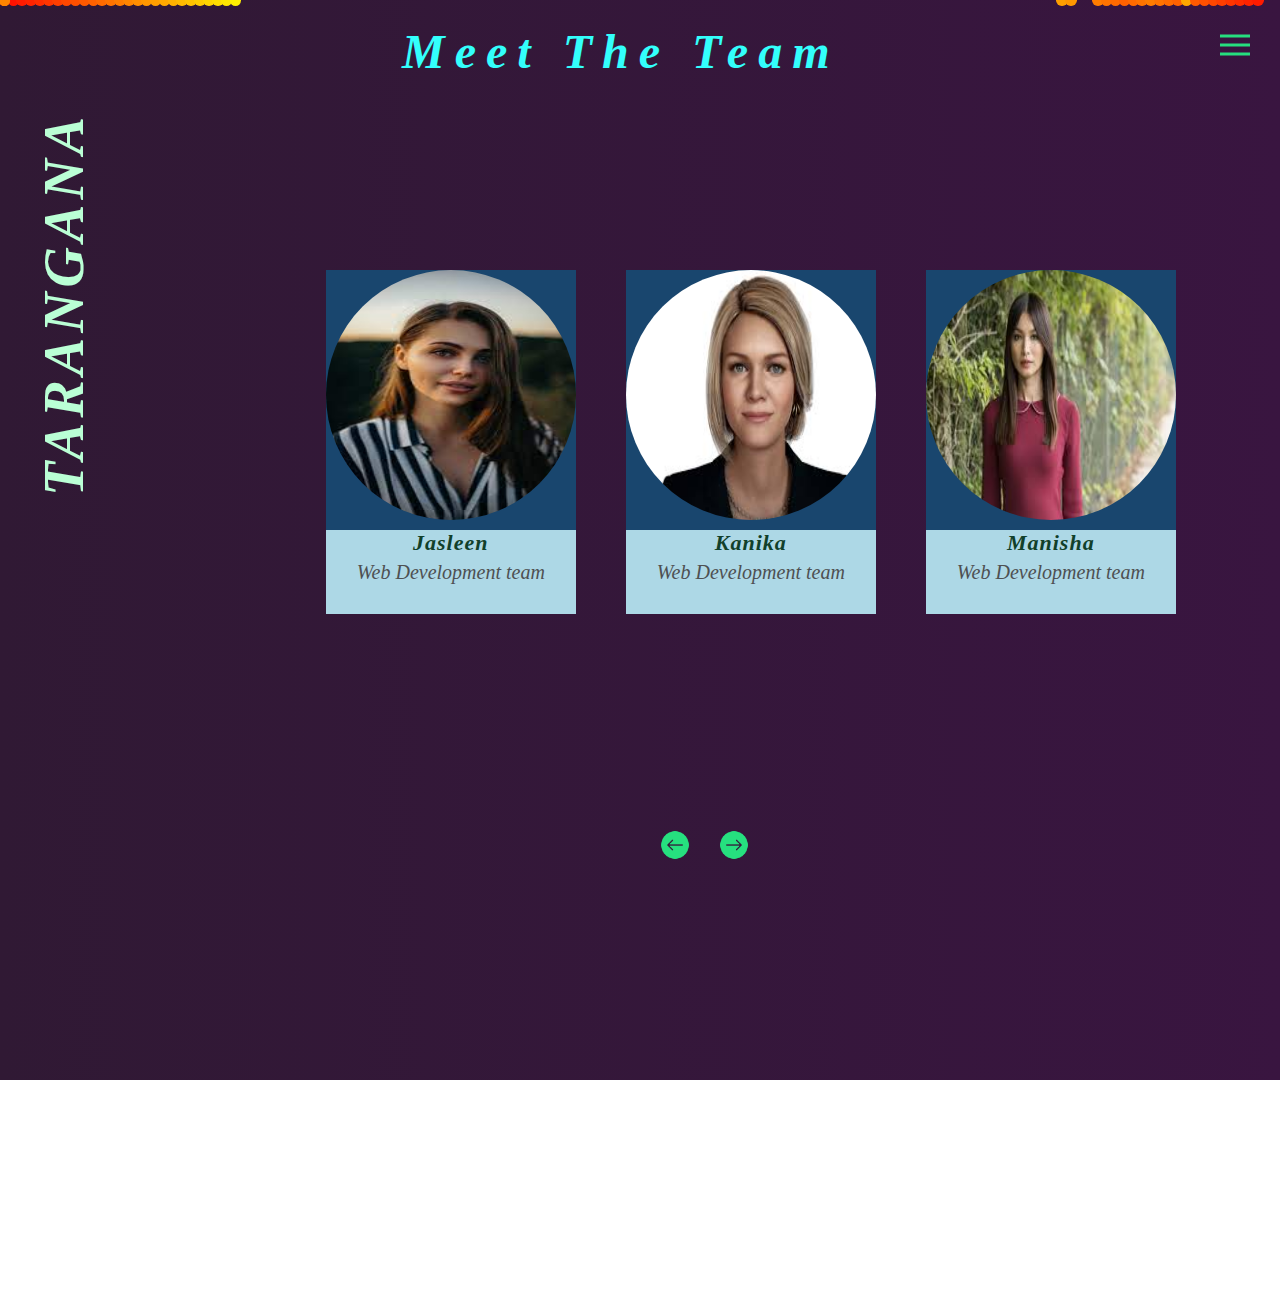
<file: index.html>
<html>
	<head>
		<title>"Meet The Taranga Mentors"</title>
		<link rel="stylesheet" type="text/css" href="CSS/CoreTeam.css">

	</head>
	<body>
		<div class="main">
			<div class="wrap">
				<div class="c"></div>
				<div class="c"></div>
				<div class="c"></div>
				<div class="c"></div>
				<div class="c"></div>
				<div class="c"></div>
				<div class="c"></div>
				<div class="c"></div>
				<div class="c"></div>
				<div class="c"></div>
				<div class="c"></div>
				<div class="c"></div>
				<div class="c"></div>
				<div class="c"></div>
				<div class="c"></div>
				<div class="c"></div>
				<div class="c"></div>
				<div class="c"></div>
				<div class="c"></div>
				<div class="c"></div>
				<div class="c"></div>
				<div class="c"></div>
				<div class="c"></div>
				<div class="c"></div>
				<div class="c"></div>
				<div class="c"></div>
				<div class="c"></div>
				<div class="c"></div>
				<div class="c"></div>
				<div class="c"></div>
				<div class="c"></div>
				<div class="c"></div>
				<div class="c"></div>
				<div class="c"></div>
				<div class="c"></div>
				<div class="c"></div>
				<div class="c"></div>
				<div class="c"></div>
				<div class="c"></div>
				<div class="c"></div>
				<div class="c"></div>
				<div class="c"></div>
				<div class="c"></div>
				<div class="c"></div>
				<div class="c"></div>
				<div class="c"></div>
				<div class="c"></div>
				<div class="c"></div>
				<div class="c"></div>
				<div class="c"></div>
				<div class="c"></div>
				<div class="c"></div>
                
		
			<div class="top">
				<h2><i>Meet The Team<i></h2>
				
				<img class="menu" src="images/menu.png">
					
		     
			</div>
			<div class="container">
				<div class="team">
					<div class="individual">
						<div class="img"><img src="images/human1.jpg" alt="imgage"></div>
						<div class="data">
							<h3 class="title">Jasleen<br></h2>
								<span class="field">Web Development team</span>
						</div>
					</div>
					<div class="individual">
						<div class="img"><img src="images/human2.jpg" alt="imgage"></div>
						<div class="data">
							<h3 class="title">Kanika<br></h2>
								<span class="field">Web Development team</span>
						</div>
					</div>
					<div class="individual">
						<div class="img"><img src="images/human3.jpg" alt="imgage"></div>
						<div class="data">
							<h3 class="title">Manisha<br></h2>
								<span class="field">Web Development team</span>
						</div>
					</div>
				</div>	
				<!-- T E A M   2 -->
				<div class="team">
					<div class="individual">
						<div class="img"><img src="images/human4.jpg" alt="imgage"></div>
						<div class="data">
							<h3 class="title">Garima<br></h2>
								<span class="field">Editorial team</span>
						</div>
					</div>
					<div class="individual">
						<div class="img"><img src="images/human5.jpg" alt="imgage"></div>
						<div class="data">
							<h3 class="title">Snehjot<br></h2>
								<span class="field">Editorial team</span>
						</div>
					</div>
					<div class="individual">
						<div class="img"><img src="images/human6.jpg" alt="imgage"></div>
						<div class="data">
							<h3 class="title">Dikshita<br></h2>
								<span class="field">Editorial team</span>
						</div>
					</div>
				</div>	

				<!-- T E A M   3 -->
				<div class="team">
					<div class="individual">
						<div class="img"><img src="images/human7.jpg" alt="imgage"></div>
						<div class="data">
							<h3 class="title">Anjali<br></h2>
								<span class="field">Creative team</span>
						</div>
					</div>
					<div class="individual">
						<div class="img"><img src="images/human8.jpg" alt="imgage"></div>
						<div class="data">
							<h3 class="title">Nishtha<br></h2>
								<span class="field">Creative team</span>
						</div>
					</div>
					<div class="individual">
						<div class="img"><img src="images/human9.jpg" alt="imgage"></div>
						<div class="data">
							<h3 class="title">Tanisha<br></h2>
								<span class="field">Creative team</span>
						</div>
					</div>
				</div>
				<!-- T E A M   4 -->
				<div class="team">
					<div class="individual">
						<div class="img"><img src="images/human3.jpg" alt="imgage"></div>
						<div class="data">
							<h3 class="title">Karishma<br></h2>
								<span class="field">Sponsorship team</span>
						</div>
					</div>
					<div class="individual">
						<div class="img"><img src="images/human4.jpg" alt="imgage"></div>
						<div class="data">
							<h3 class="title">Disha<br></h2>
								<span class="field">Sponsorship team</span>
						</div>
					</div>
					<div class="individual">
						<div class="img"><img src="images/human19.jpg" alt="imgage"></div>
						<div class="data">
							<h3 class="title">Nisha<br></h2>
								<span class="field">Sponsorship team</span>
						</div>
					</div>
				</div>		
				<!-- T E A M   5 -->
				<div class="team">
					<div class="individual">
						<div class="img"><img src="images/human18.jpg" alt="imgage"></div>
						<div class="data">
							<h3 class="title">Tejaswi<br></h2>
								<span class="field">Sponsorship team</span>
						</div>
					</div>
					<div class="individual">
						<div class="img"><img src="images/human17.jpg" alt="imgage"></div>
						<div class="data">
							<h3 class="title">Aakriti<br></h2>
								<span class="field">Event Management team</span>
						</div>
					</div>
					<div class="individual">
						<div class="img"><img src="images/human10.jpg" alt="imgage"></div>
						<div class="data">
							<h3 class="title">Sudha<br></h2>
								<span class="field">Event Management team</span>
						</div>
					</div>
				</div>	
				<!-- T E A M  6 -->
				<div class="team">
					<div class="individual">
						<div class="img"><img src="images/human11.jpg" alt="imgage"></div>
						<div class="data">
							<h3 class="title">Yadavi<br></h2>
								<span class="field">Logistics team</span>
						</div>
					</div>
					<div class="individual">
						<div class="img"><img src="images/human12.jpg" alt="imgage"></div>
						<div class="data">
							<h3 class="title">Diksha<br></h2>
								<span class="field">Human Resources team</span>
						</div>
					</div>
					<div class="individual">
						<div class="img"><img src="images/human13.jpg" alt="imgage"></div>
						<div class="data">
							<h3 class="title">Shrishti<br></h2>
								<span class="field">Logistics team</span>
						</div>
					</div>
				</div>	
				<!-- T E A M  7 -->
				<div class="team">
					<div class="individual">
						<div class="img"><img src="images/human14.jpg" alt="imgage"></div>
						<div class="data">
							<h3 class="title">Nehal<br></h2>
								<span class="field">Logistics team</span>
						</div>
					</div>
					<div class="individual">
						<div class="img"><img src="images/human15.jpg" alt="imgage"></div>
						<div class="data">
							<h3 class="title">Chehak<br></h2>
								<span class="field">Human Resources team</span>
						</div>
					</div>
					<div class="individual">
						<div class="img"><img src="images/human16.jpg" alt="imgage"></div>
						<div class="data">
							<h3 class="title">Taniya<br></h2>
								<span class="field">Logistics team</span>
						</div>
					</div>
				</div>	
			</div>
			<div class="sidebar">
				<h1 class="style gradient-text">TARANGANA</h1>
			</div>
			<div class="controls">
			 <a  onclick="plusSlides(-1)">
			 	<img src="images/back2.png" id="leftbtn">
			 </a>
  			 <a  onclick="plusSlides(1)">
  			 	<img src="images/next2.png" id="rightbtn">
  			 </a>

    	
    			
    	
		</div>
<script type="text/javascript">
    	var slideIndex = 1;
        showSlides(slideIndex);
        function plusSlides(n) {
         showSlides(slideIndex += n);
        }
        
		function showSlides(n) {
		  var i;
		  var slides = document.getElementsByClassName("team");
		  /*var dots = document.getElementsByClassName("dot");*/
		  if (n > slides.length) {slideIndex = 1}
		  if (n < 1) {slideIndex = slides.length}
		  for (i = 0; i < slides.length; i++) {
		      slides[i].style.display= "none" ;
		  }
		/*  for (i = 0; i < dots.length; i++) {
		      dots[i].className = dots[i].className.replace(" active", "");
		  }*/
		  slides[slideIndex-1].style.display = "flex";
		 /* dots[slideIndex-1].className += " active";*/
} 


    </script>
	</body>
</html>
</file>
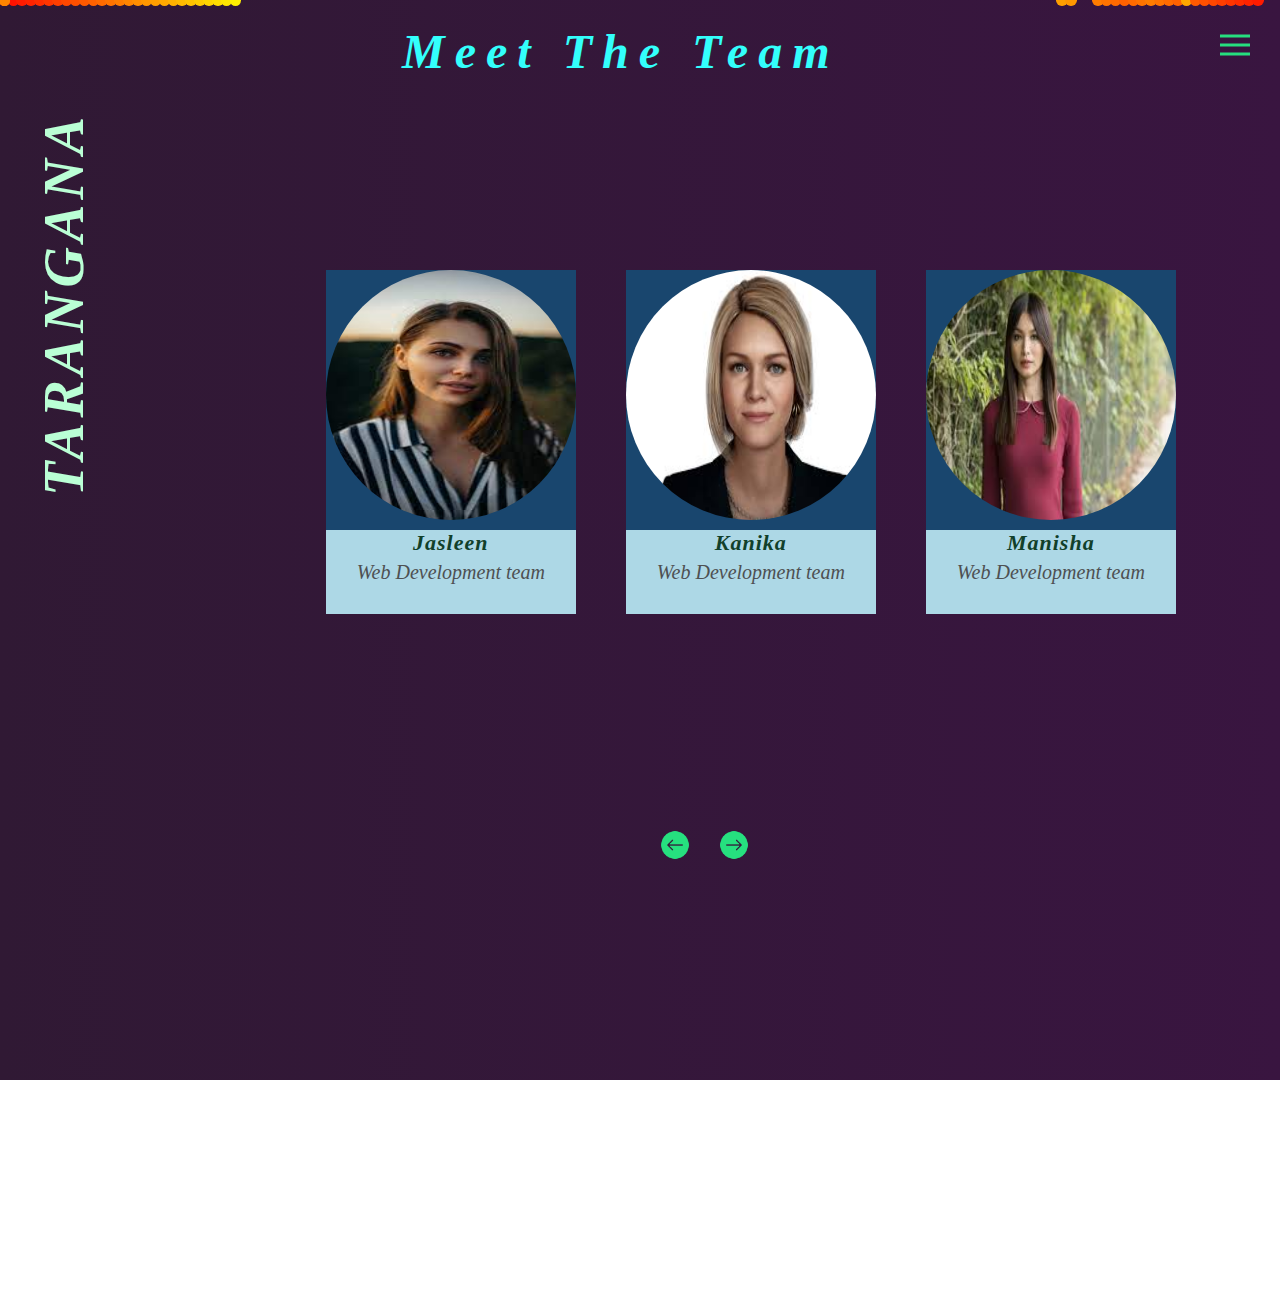
<file: HTML/index.html>
<html>
	<head>
		<title>"Meet The Taranga Mentors"</title>
		<link rel="stylesheet" type="text/css" href="..\CSS\CoreTeam.css">

	</head>
	<body>
		<div class="main">
			<div class="wrap">
				<div class="c"></div>
				<div class="c"></div>
				<div class="c"></div>
				<div class="c"></div>
				<div class="c"></div>
				<div class="c"></div>
				<div class="c"></div>
				<div class="c"></div>
				<div class="c"></div>
				<div class="c"></div>
				<div class="c"></div>
				<div class="c"></div>
				<div class="c"></div>
				<div class="c"></div>
				<div class="c"></div>
				<div class="c"></div>
				<div class="c"></div>
				<div class="c"></div>
				<div class="c"></div>
				<div class="c"></div>
				<div class="c"></div>
				<div class="c"></div>
				<div class="c"></div>
				<div class="c"></div>
				<div class="c"></div>
				<div class="c"></div>
				<div class="c"></div>
				<div class="c"></div>
				<div class="c"></div>
				<div class="c"></div>
				<div class="c"></div>
				<div class="c"></div>
				<div class="c"></div>
				<div class="c"></div>
				<div class="c"></div>
				<div class="c"></div>
				<div class="c"></div>
				<div class="c"></div>
				<div class="c"></div>
				<div class="c"></div>
				<div class="c"></div>
				<div class="c"></div>
				<div class="c"></div>
				<div class="c"></div>
				<div class="c"></div>
				<div class="c"></div>
				<div class="c"></div>
				<div class="c"></div>
				<div class="c"></div>
				<div class="c"></div>
				<div class="c"></div>
				<div class="c"></div>
                
		
			<div class="top">
				<h2><i>Meet The Team<i></h2>
				
				<img class="menu" src="..\images\menu.png">
					
		     
			</div>
			<div class="container">
				<div class="team">
					<div class="individual">
						<div class="img"><img src="..\images\human1.jpg" alt="imgage"></div>
						<div class="data">
							<h3 class="title">Jasleen<br></h2>
								<span class="field">Web Development team</span>
						</div>
					</div>
					<div class="individual">
						<div class="img"><img src="..\images\human2.jpg" alt="imgage"></div>
						<div class="data">
							<h3 class="title">Kanika<br></h2>
								<span class="field">Web Development team</span>
						</div>
					</div>
					<div class="individual">
						<div class="img"><img src="..\images\human3.jpg" alt="imgage"></div>
						<div class="data">
							<h3 class="title">Manisha<br></h2>
								<span class="field">Web Development team</span>
						</div>
					</div>
				</div>	
				<!-- T E A M   2 -->
				<div class="team">
					<div class="individual">
						<div class="img"><img src="..\images\human4.jpg" alt="imgage"></div>
						<div class="data">
							<h3 class="title">Garima<br></h2>
								<span class="field">Editorial team</span>
						</div>
					</div>
					<div class="individual">
						<div class="img"><img src="..\images\human5.jpg" alt="imgage"></div>
						<div class="data">
							<h3 class="title">Snehjot<br></h2>
								<span class="field">Editorial team</span>
						</div>
					</div>
					<div class="individual">
						<div class="img"><img src="..\images\human6.jpg" alt="imgage"></div>
						<div class="data">
							<h3 class="title">Dikshita<br></h2>
								<span class="field">Editorial team</span>
						</div>
					</div>
				</div>	

				<!-- T E A M   3 -->
				<div class="team">
					<div class="individual">
						<div class="img"><img src="..\images\human7.jpg" alt="imgage"></div>
						<div class="data">
							<h3 class="title">Anjali<br></h2>
								<span class="field">Creative team</span>
						</div>
					</div>
					<div class="individual">
						<div class="img"><img src="..\images\human8.jpg" alt="imgage"></div>
						<div class="data">
							<h3 class="title">Nishtha<br></h2>
								<span class="field">Creative team</span>
						</div>
					</div>
					<div class="individual">
						<div class="img"><img src="..\images\human9.jpg" alt="imgage"></div>
						<div class="data">
							<h3 class="title">Tanisha<br></h2>
								<span class="field">Creative team</span>
						</div>
					</div>
				</div>
				<!-- T E A M   4 -->
				<div class="team">
					<div class="individual">
						<div class="img"><img src="..\images\human3.jpg" alt="imgage"></div>
						<div class="data">
							<h3 class="title">Karishma<br></h2>
								<span class="field">Sponsorship team</span>
						</div>
					</div>
					<div class="individual">
						<div class="img"><img src="..\images\human4.jpg" alt="imgage"></div>
						<div class="data">
							<h3 class="title">Disha<br></h2>
								<span class="field">Sponsorship team</span>
						</div>
					</div>
					<div class="individual">
						<div class="img"><img src="..\images\human19.jpg" alt="imgage"></div>
						<div class="data">
							<h3 class="title">Nisha<br></h2>
								<span class="field">Sponsorship team</span>
						</div>
					</div>
				</div>		
				<!-- T E A M   5 -->
				<div class="team">
					<div class="individual">
						<div class="img"><img src="..\images\human18.jpg" alt="imgage"></div>
						<div class="data">
							<h3 class="title">Tejaswi<br></h2>
								<span class="field">Sponsorship team</span>
						</div>
					</div>
					<div class="individual">
						<div class="img"><img src="..\images\human17.jpg" alt="imgage"></div>
						<div class="data">
							<h3 class="title">Aakriti<br></h2>
								<span class="field">Event Management team</span>
						</div>
					</div>
					<div class="individual">
						<div class="img"><img src="..\images\human10.jpg" alt="imgage"></div>
						<div class="data">
							<h3 class="title">Sudha<br></h2>
								<span class="field">Event Management team</span>
						</div>
					</div>
				</div>	
				<!-- T E A M  6 -->
				<div class="team">
					<div class="individual">
						<div class="img"><img src="..\images\human11.jpg" alt="imgage"></div>
						<div class="data">
							<h3 class="title">Yadavi<br></h2>
								<span class="field">Logistics team</span>
						</div>
					</div>
					<div class="individual">
						<div class="img"><img src="..\images\human12.jpg" alt="imgage"></div>
						<div class="data">
							<h3 class="title">Diksha<br></h2>
								<span class="field">Human Resources team</span>
						</div>
					</div>
					<div class="individual">
						<div class="img"><img src="..\images\human13.jpg" alt="imgage"></div>
						<div class="data">
							<h3 class="title">Shrishti<br></h2>
								<span class="field">Logistics team</span>
						</div>
					</div>
				</div>	
				<!-- T E A M  7 -->
				<div class="team">
					<div class="individual">
						<div class="img"><img src="..\images\human14.jpg" alt="imgage"></div>
						<div class="data">
							<h3 class="title">Nehal<br></h2>
								<span class="field">Logistics team</span>
						</div>
					</div>
					<div class="individual">
						<div class="img"><img src="..\images\human15.jpg" alt="imgage"></div>
						<div class="data">
							<h3 class="title">Chehak<br></h2>
								<span class="field">Human Resources team</span>
						</div>
					</div>
					<div class="individual">
						<div class="img"><img src="..\images\human16.jpg" alt="imgage"></div>
						<div class="data">
							<h3 class="title">Taniya<br></h2>
								<span class="field">Logistics team</span>
						</div>
					</div>
				</div>	
			</div>
			<div class="sidebar">
				<h1 class="style gradient-text">TARANGANA</h1>
			</div>
			<div class="controls">
			 <a  onclick="plusSlides(-1)">
			 	<img src="../images/back2.png" id="leftbtn">
			 </a>
  			 <a  onclick="plusSlides(1)">
  			 	<img src="../images/next2.png" id="rightbtn">
  			 </a>

    	
    			
    	
		</div>
<script type="text/javascript">
    	var slideIndex = 1;
        showSlides(slideIndex);
        function plusSlides(n) {
         showSlides(slideIndex += n);
        }
        
		function showSlides(n) {
		  var i;
		  var slides = document.getElementsByClassName("team");
		  /*var dots = document.getElementsByClassName("dot");*/
		  if (n > slides.length) {slideIndex = 1}
		  if (n < 1) {slideIndex = slides.length}
		  for (i = 0; i < slides.length; i++) {
		      slides[i].style.display= "none" ;
		  }
		/*  for (i = 0; i < dots.length; i++) {
		      dots[i].className = dots[i].className.replace(" active", "");
		  }*/
		  slides[slideIndex-1].style.display = "flex";
		 /* dots[slideIndex-1].className += " active";*/
} 


    </script>
	</body>
</html>
</file>
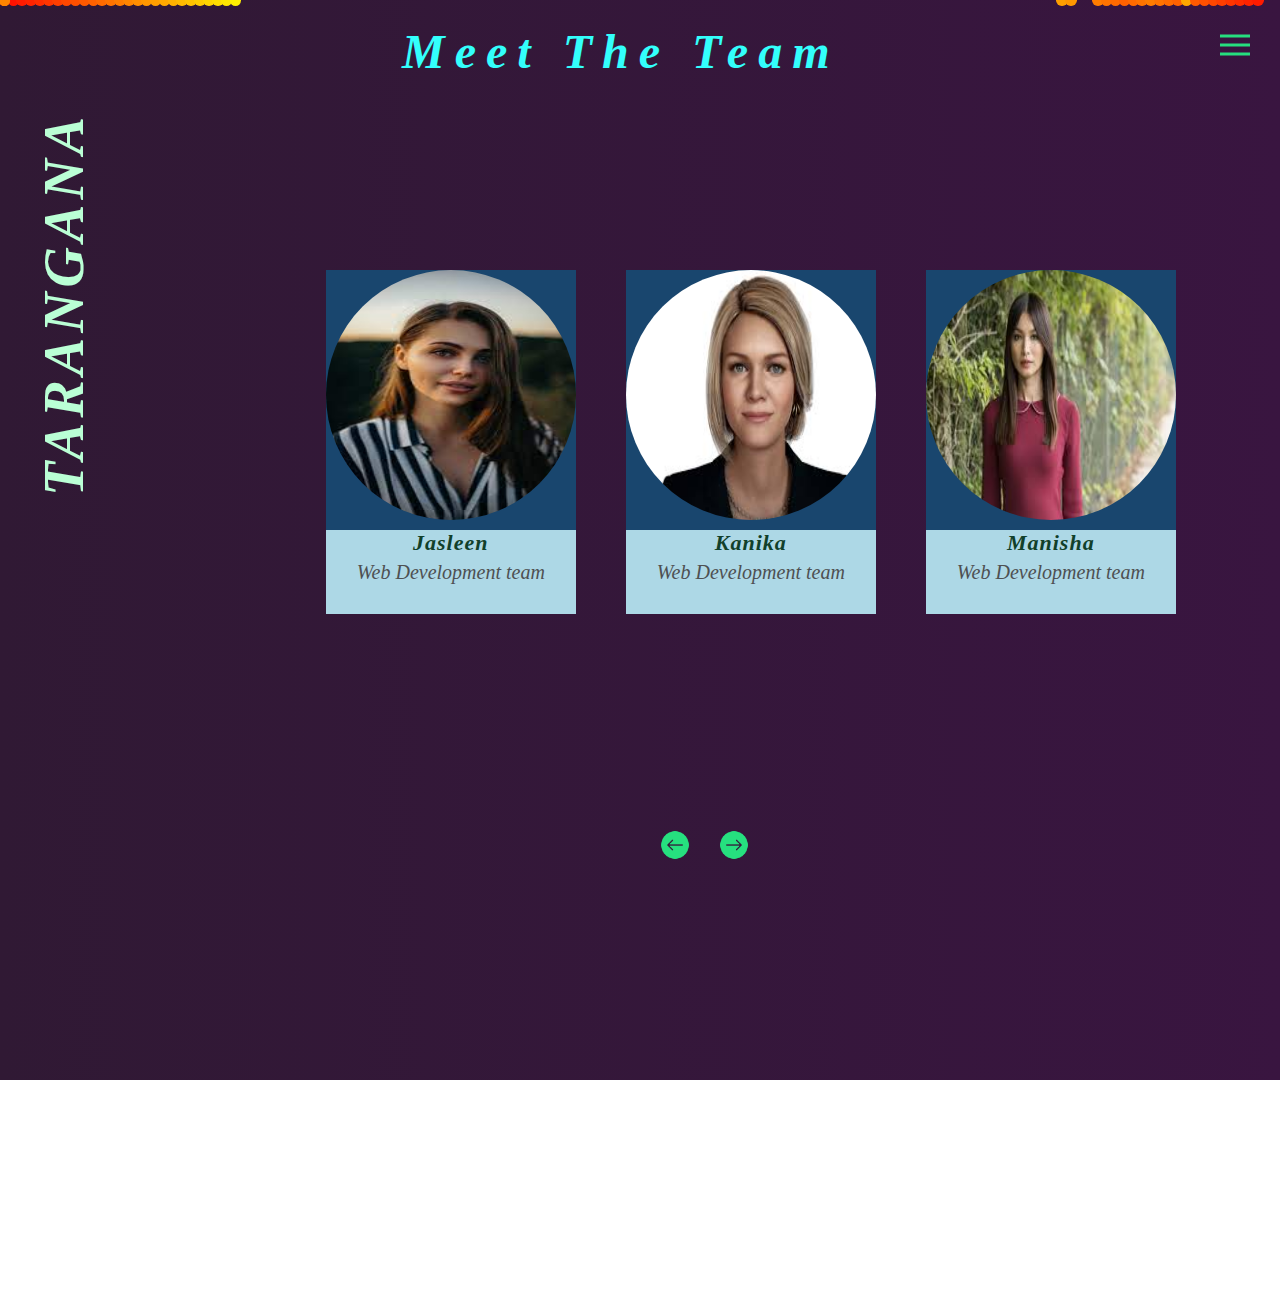
<file: HTML/CoreTeam.html>
<html>
	<head>
		<title>"Meet The Taranga Mentors"</title>
		<link rel="stylesheet" type="text/css" href="..\CSS\CoreTeam.css">

	</head>
	<body>
		<div class="main">
			<div class="wrap">
				<div class="c"></div>
				<div class="c"></div>
				<div class="c"></div>
				<div class="c"></div>
				<div class="c"></div>
				<div class="c"></div>
				<div class="c"></div>
				<div class="c"></div>
				<div class="c"></div>
				<div class="c"></div>
				<div class="c"></div>
				<div class="c"></div>
				<div class="c"></div>
				<div class="c"></div>
				<div class="c"></div>
				<div class="c"></div>
				<div class="c"></div>
				<div class="c"></div>
				<div class="c"></div>
				<div class="c"></div>
				<div class="c"></div>
				<div class="c"></div>
				<div class="c"></div>
				<div class="c"></div>
				<div class="c"></div>
				<div class="c"></div>
				<div class="c"></div>
				<div class="c"></div>
				<div class="c"></div>
				<div class="c"></div>
				<div class="c"></div>
				<div class="c"></div>
				<div class="c"></div>
				<div class="c"></div>
				<div class="c"></div>
				<div class="c"></div>
				<div class="c"></div>
				<div class="c"></div>
				<div class="c"></div>
				<div class="c"></div>
				<div class="c"></div>
				<div class="c"></div>
				<div class="c"></div>
				<div class="c"></div>
				<div class="c"></div>
				<div class="c"></div>
				<div class="c"></div>
				<div class="c"></div>
				<div class="c"></div>
				<div class="c"></div>
				<div class="c"></div>
				<div class="c"></div>
                
		
			<div class="top">
				<h2><i>Meet The Team<i></h2>
				
				<img class="menu" src="..\images\menu.png">
					
		     
			</div>
			<div class="container">
				<div class="team">
					<div class="individual">
						<div class="img"><img src="..\images\human1.jpg" alt="imgage"></div>
						<div class="data">
							<h3 class="title">Jasleen<br></h2>
								<span class="field">Web Development team</span>
						</div>
					</div>
					<div class="individual">
						<div class="img"><img src="..\images\human2.jpg" alt="imgage"></div>
						<div class="data">
							<h3 class="title">Kanika<br></h2>
								<span class="field">Web Development team</span>
						</div>
					</div>
					<div class="individual">
						<div class="img"><img src="..\images\human3.jpg" alt="imgage"></div>
						<div class="data">
							<h3 class="title">Manisha<br></h2>
								<span class="field">Web Development team</span>
						</div>
					</div>
				</div>	
				<!-- T E A M   2 -->
				<div class="team">
					<div class="individual">
						<div class="img"><img src="..\images\human4.jpg" alt="imgage"></div>
						<div class="data">
							<h3 class="title">Garima<br></h2>
								<span class="field">Editorial team</span>
						</div>
					</div>
					<div class="individual">
						<div class="img"><img src="..\images\human5.jpg" alt="imgage"></div>
						<div class="data">
							<h3 class="title">Snehjot<br></h2>
								<span class="field">Editorial team</span>
						</div>
					</div>
					<div class="individual">
						<div class="img"><img src="..\images\human6.jpg" alt="imgage"></div>
						<div class="data">
							<h3 class="title">Dikshita<br></h2>
								<span class="field">Editorial team</span>
						</div>
					</div>
				</div>	

				<!-- T E A M   3 -->
				<div class="team">
					<div class="individual">
						<div class="img"><img src="..\images\human7.jpg" alt="imgage"></div>
						<div class="data">
							<h3 class="title">Anjali<br></h2>
								<span class="field">Creative team</span>
						</div>
					</div>
					<div class="individual">
						<div class="img"><img src="..\images\human8.jpg" alt="imgage"></div>
						<div class="data">
							<h3 class="title">Nishtha<br></h2>
								<span class="field">Creative team</span>
						</div>
					</div>
					<div class="individual">
						<div class="img"><img src="..\images\human9.jpg" alt="imgage"></div>
						<div class="data">
							<h3 class="title">Tanisha<br></h2>
								<span class="field">Creative team</span>
						</div>
					</div>
				</div>
				<!-- T E A M   4 -->
				<div class="team">
					<div class="individual">
						<div class="img"><img src="..\images\human3.jpg" alt="imgage"></div>
						<div class="data">
							<h3 class="title">Karishma<br></h2>
								<span class="field">Sponsorship team</span>
						</div>
					</div>
					<div class="individual">
						<div class="img"><img src="..\images\human4.jpg" alt="imgage"></div>
						<div class="data">
							<h3 class="title">Disha<br></h2>
								<span class="field">Sponsorship team</span>
						</div>
					</div>
					<div class="individual">
						<div class="img"><img src="..\images\human19.jpg" alt="imgage"></div>
						<div class="data">
							<h3 class="title">Nisha<br></h2>
								<span class="field">Sponsorship team</span>
						</div>
					</div>
				</div>		
				<!-- T E A M   5 -->
				<div class="team">
					<div class="individual">
						<div class="img"><img src="..\images\human18.jpg" alt="imgage"></div>
						<div class="data">
							<h3 class="title">Tejaswi<br></h2>
								<span class="field">Sponsorship team</span>
						</div>
					</div>
					<div class="individual">
						<div class="img"><img src="..\images\human17.jpg" alt="imgage"></div>
						<div class="data">
							<h3 class="title">Aakriti<br></h2>
								<span class="field">Event Management team</span>
						</div>
					</div>
					<div class="individual">
						<div class="img"><img src="..\images\human10.jpg" alt="imgage"></div>
						<div class="data">
							<h3 class="title">Sudha<br></h2>
								<span class="field">Event Management team</span>
						</div>
					</div>
				</div>	
				<!-- T E A M  6 -->
				<div class="team">
					<div class="individual">
						<div class="img"><img src="..\images\human11.jpg" alt="imgage"></div>
						<div class="data">
							<h3 class="title">Yadavi<br></h2>
								<span class="field">Logistics team</span>
						</div>
					</div>
					<div class="individual">
						<div class="img"><img src="..\images\human12.jpg" alt="imgage"></div>
						<div class="data">
							<h3 class="title">Diksha<br></h2>
								<span class="field">Human Resources team</span>
						</div>
					</div>
					<div class="individual">
						<div class="img"><img src="..\images\human13.jpg" alt="imgage"></div>
						<div class="data">
							<h3 class="title">Shrishti<br></h2>
								<span class="field">Logistics team</span>
						</div>
					</div>
				</div>	
				<!-- T E A M  7 -->
				<div class="team">
					<div class="individual">
						<div class="img"><img src="..\images\human14.jpg" alt="imgage"></div>
						<div class="data">
							<h3 class="title">Nehal<br></h2>
								<span class="field">Logistics team</span>
						</div>
					</div>
					<div class="individual">
						<div class="img"><img src="..\images\human15.jpg" alt="imgage"></div>
						<div class="data">
							<h3 class="title">Chehak<br></h2>
								<span class="field">Human Resources team</span>
						</div>
					</div>
					<div class="individual">
						<div class="img"><img src="..\images\human16.jpg" alt="imgage"></div>
						<div class="data">
							<h3 class="title">Taniya<br></h2>
								<span class="field">Logistics team</span>
						</div>
					</div>
				</div>	
			</div>
			<div class="sidebar">
				<h1 class="style gradient-text">TARANGANA</h1>
			</div>
			<div class="controls">
			 <a  onclick="plusSlides(-1)">
			 	<img src="../images/back2.png" id="leftbtn">
			 </a>
  			 <a  onclick="plusSlides(1)">
  			 	<img src="../images/next2.png" id="rightbtn">
  			 </a>

    	
    			
    	
		</div>
<script type="text/javascript">
    	var slideIndex = 1;
        showSlides(slideIndex);
        function plusSlides(n) {
         showSlides(slideIndex += n);
        }
        
		function showSlides(n) {
		  var i;
		  var slides = document.getElementsByClassName("team");
		  /*var dots = document.getElementsByClassName("dot");*/
		  if (n > slides.length) {slideIndex = 1}
		  if (n < 1) {slideIndex = slides.length}
		  for (i = 0; i < slides.length; i++) {
		      slides[i].style.display= "none" ;
		  }
		/*  for (i = 0; i < dots.length; i++) {
		      dots[i].className = dots[i].className.replace(" active", "");
		  }*/
		  slides[slideIndex-1].style.display = "flex";
		 /* dots[slideIndex-1].className += " active";*/
} 


    </script>
	</body>
</html>
</file>
<file: CSS/CoreTeam.css>
*{
	margin: 0;
	padding: 0;
}
body{
	margin: 0;
	padding: 0;
	background:   linear-gradient(to right,#301934,#391540);
}
.top{
	position:absolute;
	width: 90%;
	height: 20%;
	left: 10%;

  display:inline-block;
  white-space: nowrap;

/*border:2px solid hotpink;*/
}
.top h2{
	color: #33fffc;
	font-size: 3em;
    /*position: fixed; */
    width:auto;
    padding: .5em;
    text-align: center;
    word-spacing:100% ;
    letter-spacing: 10;
	margin-left: 250px;
  display: inline-block;
}
.menu{
  
  width: 30px;
  float: right;
  margin-top: 30px;
  margin-right: 30px;
  display: inline-block;
}


.sidebar{
	
	/*border:2px solid brown;*/
	width: 10%;
	height: 100vh;
	overflow: hidden;

}

.style{
	position: fixed;
	width:10%;

  
}

.sidebar h1{
	margin-top: 400px;
	font-size:2em ;
	transform: rotate(-90deg);
	color:#baffd5;
	
	font-size: 3.5em;
	letter-spacing: 5;
}
.container{
	position: absolute;
	left: 10%;
	top: 20%;
	width: 90%;
	height: 100vh;
	/*border: 5px solid yellow ;*/
}
.team{
	position: absolute;
    left: 15%;
    top: 10%;
    align-items: center;
    display: flex;
  /*border: 2px solid black;*/
}
.individual{
	margin: 0px 25px;
	text-align: center;
	color: whitesmoke;
	background:lightblue;
	position: relative;
	overflow: hidden;
	text-align: center;
}
/*Collective data of one individual*/
.individual .img{
	display: inline-block;
	width: 250px;
	height:260px;
	margin-bottom: 0px;
	
	background: #19466e; 
	z-index: 1;
}
.individual .img::before{
	content: "";
	width: 100%;
	height:0;
    border-radius:50% ;  /*hover design*/
	background: #427eb3;
	position: absolute;
	bottom: 135%;
	right: 0;
	left: 0;
	opacity: 0.9;
	transform: scale(3);
	transition: all 0.3s linear 0s;
}

.individual:hover .img::before{
	height: 100%;
}
/*.individual .img:after{
	content: "";
	width: 100%;
	height: 100%;
	border-radius: 50%;
	background: yellow;
	position: absolute;
	top: 0;
	left: 0;
	z-index: -1;
}*/
.individual .img img{
	content: "";
	width: 250px;  /* size of image*/
	height: 250px;
	border-radius: 50%;
	transform: scale(1.0);
	transition: all 0.9s ease 0s;
	
}
.individual:hover .img img{
	box-shadow: 0 0 0 14px #3d083b; /*zoom out circ*/
	transform: scale(0.7);
}
.individual .data{
	margin-bottom: 30px;

}
.individual .title{
	font-size: 22px;
	font-weight: 700;
	color:#11402a;
	letter-spacing: 1px;
	margin-bottom: 5px;
}
.individual .field{
	display: block;
	font-size: 20px;
	
	color: #4e5052;
	
} 
.data{
	
	color: black;
}
.controls{
 
 position: absolute;
 left: 50%;
 top: 90%;
word-spacing: 25;
padding: 20px;
}


#leftbtn{
	width:30px;
	cursor:pointer;
	left: 40%;
	
}
#rightbtn{
	width:30px;
	cursor:pointer;
	
}

#leftbtn:hover{
	width: 35px;
}
#rightbtn:hover{
	width: 35px;
}

/* --------------- R E S P O N S I V E -------------------- */

@media(max-width: 720px){
	.team{
		flex-direction: column;
	}
	.individual{
		width: 80%;
		margin-top: 30px;
	}

	.sidebar h1{
	margin-top: 400px;
	font-size:2em ;
	transform: rotate(-90deg);
	color: #33fffc;;
	
	letter-spacing: 15;
	}

	.top{
		/*border: 2px solid green;*/
	  position:absolute;
	width: 80%;
	height: 20%;
	left:10%;
	}
	.top h2{
		
		/*border: 2px solid pink;*/

		font-size:2em;
	  position: relative=;
    padding-top:30px;
    text-decoration: underline;
    word-spacing:100% ;
    letter-spacing:2;
	  margin-left: 70px;
	  z-index: 1;
	}
  .menu{
  width: 30px;
  float: right;
  margin-top: 30px;
  margin-right: 2px;
  display: inline-block;
}


	.controls{
		position: fixed;
/*		border: 2px solid pink;*/
   left: 80%;
  }
  
  #leftbtn{
  	
	width:20px;
	cursor:pointer;

	
}
#rightbtn{
	width:20px;
	cursor:pointer;
	
}
#leftbtn:hover{
transform: scale(.7);
}
#rightbtn:hover{
	transform: scale(.7);
}
}
 
}


/*--------------------------BACKGROUND ANIMATION */
.wrap{
	 
  height: 100%;
}
.c{
	position: relative;
	height: 400px;
	width: 0.69444%;
	margin-top: -400px;
	animation: drop 4s infinite ease-in;
}
.c:after {
  content: "";
  position: absolute;
  width: 0.9vw;
  height: 0.9vw;
  border-radius: 50%;
  left: 50%;
  bottom: -0.45vw;
  margin-left: -0.45vw;
}
.c:nth-child(1) {
  left: 0%;
  background-image: linear-gradient(to bottom, black, rgba(255, 9, 0, 0.8));
  animation-delay: -0.8333333333s;
}
.c:nth-child(1):after {
  background: #ff0900;
}

.c:nth-child(2) {
  left: 0.69444%;
  background-image: linear-gradient(to bottom, black, rgba(245, 18, 0, 0.8));
  animation-delay: -1.4722222222s;
}
.c:nth-child(2):after {
  background: #ff1200;
}

.c:nth-child(3) {
  left: 1.38888%;
  background-image: linear-gradient(to bottom, black, rgba(255, 27, 0, 0.8));
  animation-delay: -1.0555555556s;
}
.c:nth-child(3):after {
  background: #ff1b00;
}

.c:nth-child(4) {
  left: 2.08332%;
  background-image: linear-gradient(to bottom, black, rgba(255, 35, 0, 0.8));
  animation-delay: -2.6388888889s;
}
.c:nth-child(4):after {
  background: #ff2300;
}

.c:nth-child(5) {
  left: 2.77776%;
  background-image: linear-gradient(to bottom, black, rgba(255, 44, 0, 0.8));
  animation-delay: -0.3055555556s;
}
.c:nth-child(5):after {
  background: #ff2c00;
}

.c:nth-child(6) {
  left: 3.4722%;
  background-image: linear-gradient(to bottom, black, rgba(255, 53, 0, 0.8));
  animation-delay: -1.5833333333s;
}
.c:nth-child(6):after {
  background: #ff3500;
}

.c:nth-child(7) {
  left: 4.16664%;
  background-image: linear-gradient(to bottom, black, rgba(255, 62, 0, 0.8));
  animation-delay: -0.9722222222s;
}
.c:nth-child(7):after {
  background: #ff3e00;
}

.c:nth-child(8) {
  left: 4.86108%;
  background-image: linear-gradient(to bottom, black, rgba(255, 71, 0, 0.8));
  animation-delay: -2.6111111111s;
}
.c:nth-child(8):after {
  background: #ff4700;
}

.c:nth-child(9) {
  left: 5.55552%;
  background-image: linear-gradient(to bottom, black, rgba(255, 80, 0, 0.8));
  animation-delay: -2.2222222222s;
}
.c:nth-child(9):after {
  background: #ff5000;
}

.c:nth-child(10) {
  left: 6.24996%;
  background-image: linear-gradient(to bottom, black, rgba(255, 89, 0, 0.8));
  animation-delay: -2.3333333333s;
}
.c:nth-child(10):after {
  background: #ff5900;
}

.c:nth-child(11) {
  left: 6.9444%;
  background-image: linear-gradient(to bottom, black, rgba(255, 97, 0, 0.8));
  animation-delay: -3.1944444444s;
}
.c:nth-child(11):after {
  background: #ff6100;
}

.c:nth-child(12) {
  left: 7.63884%;
  background-image: linear-gradient(to bottom, black, rgba(255, 106, 0, 0.8));
  animation-delay: -4s;
}
.c:nth-child(12):after {
  background: #ff6a00;
}

.c:nth-child(13) {
  left: 8.33328%;
  background-image: linear-gradient(to bottom, black, rgba(255, 115, 0, 0.8));
  animation-delay: -2.0555555556s;
}
.c:nth-child(13):after {
  background: #ff7300;
}

.c:nth-child(14) {
  left: 9.02772%;
  background-image: linear-gradient(to bottom, black, rgba(255, 124, 0, 0.8));
  animation-delay: -1.8888888889s;
}
.c:nth-child(14):after {
  background: #ff7c00;
}

.c:nth-child(15) {
  left: 9.72216%;
  background-image: linear-gradient(to bottom, black, rgba(255, 133, 0, 0.8));
  animation-delay: -0.0277777778s;
}
.c:nth-child(15):after {
  background: #ff8500;
}

.c:nth-child(16) {
  left: 10.4166%;
  background-image: linear-gradient(to bottom, black, rgba(255, 142, 0, 0.8));
  animation-delay: -1.2222222222s;
}
.c:nth-child(16):after {
  background: #ff8e00;
}

.c:nth-child(17) {
  left: 11.11104%;
  background-image: linear-gradient(to bottom, black, rgba(255, 151, 0, 0.8));
  animation-delay: -2.1388888889s;
}
.c:nth-child(17):after {
  background: #ff9700;
}

.c:nth-child(18) {
  left: 11.80548%;
  background-image: linear-gradient(to bottom, black, rgba(255, 159, 0, 0.8));
  animation-delay: -2.75s;
}
.c:nth-child(18):after {
  background: #ff9f00;
}

.c:nth-child(19) {
  left: 12.49992%;
  background-image: linear-gradient(to bottom, black, rgba(255, 168, 0, 0.8));
  animation-delay: -1.7222222222s;
}
.c:nth-child(19):after {
  background: #ffa800;
}

.c:nth-child(20) {
  left: 13.19436%;
  background-image: linear-gradient(to bottom, black, rgba(255, 177, 0, 0.8));
  animation-delay: -1.1388888889s;
}
.c:nth-child(20):after {
  background: #ffb100;
}

.c:nth-child(21) {
  left: 13.8888%;
  background-image: linear-gradient(to bottom, black, rgba(255, 186, 0, 0.8));
  animation-delay: -1.2777777778s;
}
.c:nth-child(21):after {
  background: #ffba00;
}

.c:nth-child(22) {
  left: 14.58324%;
  background-image: linear-gradient(to bottom, black, rgba(255, 195, 0, 0.8));
  animation-delay: -3.25s;
}
.c:nth-child(22):after {
  background: #ffc300;
}

.c:nth-child(23) {
  left: 15.27768%;
  background-image: linear-gradient(to bottom, black, rgba(255, 204, 0, 0.8));
  animation-delay: -0.8333333333s;
}
.c:nth-child(23):after {
  background: #ffcc00;
}

.c:nth-child(24) {
  left: 15.97212%;
  background-image: linear-gradient(to bottom, black, rgba(255, 213, 0, 0.8));
  animation-delay: -1.3055555556s;
}
.c:nth-child(24):after {
  background: #ffd500;
}

.c:nth-child(25) {
  left: 16.66656%;
  background-image: linear-gradient(to bottom, black, rgba(255, 221, 0, 0.8));
  animation-delay: -2.8333333333s;
}
.c:nth-child(25):after {
  background: #ffdd00;
}

.c:nth-child(26) {
  left: 17.361%;
  background-image: linear-gradient(to bottom, black, rgba(255, 230, 0, 0.8));
  animation-delay: -0.8611111111s;
}
.c:nth-child(26):after {
  background: #ffe600;
}

.c:nth-child(27) {
  left: 18.05544%;
  background-image: linear-gradient(to bottom, black, rgba(255, 239, 0, 0.8));
  animation-delay: -1.1111111111s;
}
.c:nth-child(27):after {
  background: #ffef00;
}
.c:nth-child(28) {
  left: 82.63836%;
  background-image: linear-gradient(to bottom, black, rgba(255, 159, 0, 0.8));
  animation-delay: -0.75s;
}
.c:nth-child(28):after {
  background: #ff9f00;
}

.c:nth-child(29) {
  left: 83.3328%;
  background-image: linear-gradient(to bottom, black, rgba(255, 151, 0, 0.8));
  animation-delay: -3.25s;
}
.c:nth-child(29):after {
  background:  #ff9700;
}

.c:nth-child(30) {
  left: 84.02724%;
  background-image: linear-gradient(to bottom, black, rgba(255, 142, 0, 0.8));
  animation-delay: -1.6388888889s;
}
.c:nth-child(31):after {
  background:#ff8e00;
}

.c:nth-child(32) {
  left: 84.72168%;
  background-image: linear-gradient(to bottom, black, rgba(255, 133, 0, 0.8));
  animation-delay: -3.8055555556s;
}
.c:nth-child(33):after {
  background: #ff8500;
}

.c:nth-child(34) {
  left: 85.41612%;
  background-image:linear-gradient(to bottom, black, rgba(255, 124, 0, 0.8));
  animation-delay: -2.0833333333s;
}
.c:nth-child(34):after {
  background: #ff7c00;
}

.c:nth-child(35) {
  left: 86.11056%;
  background-image: linear-gradient(to bottom, black, rgba(255, 115, 0, 0.8));
  animation-delay: -3.1666666667s;
}
.c:nth-child(35):after {
  background: #ff7300;
}

.c:nth-child(36) {
  left: 86.805%;
  background-image: linear-gradient(to bottom, black, rgba(255, 106, 0, 0.8));
  animation-delay: -3.2222222222s;
}
.c:nth-child(36):after {
  background:  #ff6a00;
}

.c:nth-child(37) {
  left: 87.49944%;
  background-image: linear-gradient(to bottom, black, rgba(255, 97, 0, 0.8));
  animation-delay: -2.8611111111s;
}
.c:nth-child(37):after {
  background: #ff6100;
}

.c:nth-child(38) {
  left: 88.19388%;
  background-image: linear-gradient(to bottom, black, rgba(255, 106, 0, 0.8));
  animation-delay: -3s;
}
.c:nth-child(38):after {
  background:  #ff6a00;
}

.c:nth-child(39) {
  left: 88.88832%;
  background-image:  linear-gradient(to bottom, black, rgba(255, 115, 0, 0.8));
  animation-delay: -1.6388888889s;
}
.c:nth-child(39):after {
  background: #ff7300;
}

.c:nth-child(40) {
  left: 89.58276%;
  background-image:linear-gradient(to bottom, black, rgba(255, 124, 0, 0.8));
  animation-delay: -3.8888888889s;
}
.c:nth-child(40):after {
  background: #ff7c00;
}

.c:nth-child(41) {
  left: 90.2772%;
  background-image: linear-gradient(to bottom, black, rgba(255, 115, 0, 0.8));
  animation-delay: -3.8611111111s;
}
.c:nth-child(41):after {
  background: #ff7300;
}

.c:nth-child(42) {
  left: 90.97164%;
  background-image:  linear-gradient(to bottom, black, rgba(255, 106, 0, 0.8));
  animation-delay: -0.3611111111s;
}
.c:nth-child(42):after {
  background: #ff6a00;
}

.c:nth-child(43) {
  left: 91.66608%;
  background-image:linear-gradient(to bottom, black, rgba(255, 97, 0, 0.8));
  animation-delay: -1.9444444444s;
}
.c:nth-child(43):after {
  background: #ff6100;
}

.c:nth-child(44) {
  left: 92.36052%;
  background-image:linear-gradient(to bottom, black, rgba(255, 168, 0, 0.8));
  animation-delay: -3.6944444444s;
}
.c:nth-child(44):after {
  background:  #ffa800;
}

.c:nth-child(45) {
  left: 93.05496%;
  background-image: linear-gradient(to bottom, black, rgba(255, 97, 0, 0.8));
  animation-delay: -0.3333333333s;
}
.c:nth-child(45):after {
  background: #ff5900;
}

.c:nth-child(46) {
  left: 93.7494%;
  background-image: linear-gradient(to bottom, black, rgba(255, 89, 0, 0.8));
  animation-delay: -2.6666666667s;
}
.c:nth-child(46):after {
  background: #ff5000;
}

.c:nth-child(47) {
  left: 94.44384%;
  background-image:linear-gradient(to bottom, black, rgba(255, 80, 0, 0.8));
  animation-delay: -1.75s;
}
.c:nth-child(47):after {
  background: #ff4700;
}

.c:nth-child(48) {
  left: 95.13828%;
  background-image:linear-gradient(to bottom, black, rgba(255, 71, 0, 0.8));
  animation-delay: -0.0555555556s;
}
.c:nth-child(48):after {
  background: #ff3e00;
}

.c:nth-child(49) {
  left: 95.83272%;
  background-image: linear-gradient(to bottom, black, rgba(255, 62, 0, 0.8));
  animation-delay: -1.1666666667s;
}
.c:nth-child(49):after {
  background:  #ff3500;
}

.c:nth-child(50) {
  left: 96.52716%;
  background-image:linear-gradient(to bottom, black, rgba(255, 53, 0, 0.8));
  animation-delay: -0.6111111111s;
}
.c:nth-child(50):after {
  background: #ff2c00;
}

.c:nth-child(51) {
  left: 97.2216%;
  background-image:linear-gradient(to bottom, black, rgba(255, 44, 0, 0.8));
  animation-delay: -3.7777777778s;
}
.c:nth-child(51):after {
  background:#ff2300;
}

.c:nth-child(52) {
  left: 97.91604%;
  background-image:linear-gradient(to bottom, black, rgba(255, 35, 0, 0.8));
  animation-delay: -3.2222222222s;
}
.c:nth-child(52):after {
  background: #ff1b00;
}

.c:nth-child(53) {
  left: 98.61048%;
  background-image:  linear-gradient(to bottom, black, rgba(245, 18, 0, 0.8));
  animation-delay: -1.5555555556s;
}
.c:nth-child(53):after {
  background: #ff1200;
}

.c:nth-child(54) {
  left: 99.30492%;
  background-image: linear-gradient(to bottom, black, rgba(255, 9, 0, 0.8));
  animation-delay: -2.0277777778s;
}
.c:nth-child(54):after {
  background: #ff0900;
}

@keyframes drop{
	80%{
		opacity: 1;
	}
	100%{
		transform: translate3d(0, 25vh, 0);
    opacity: 0;
	}
}
</file>
